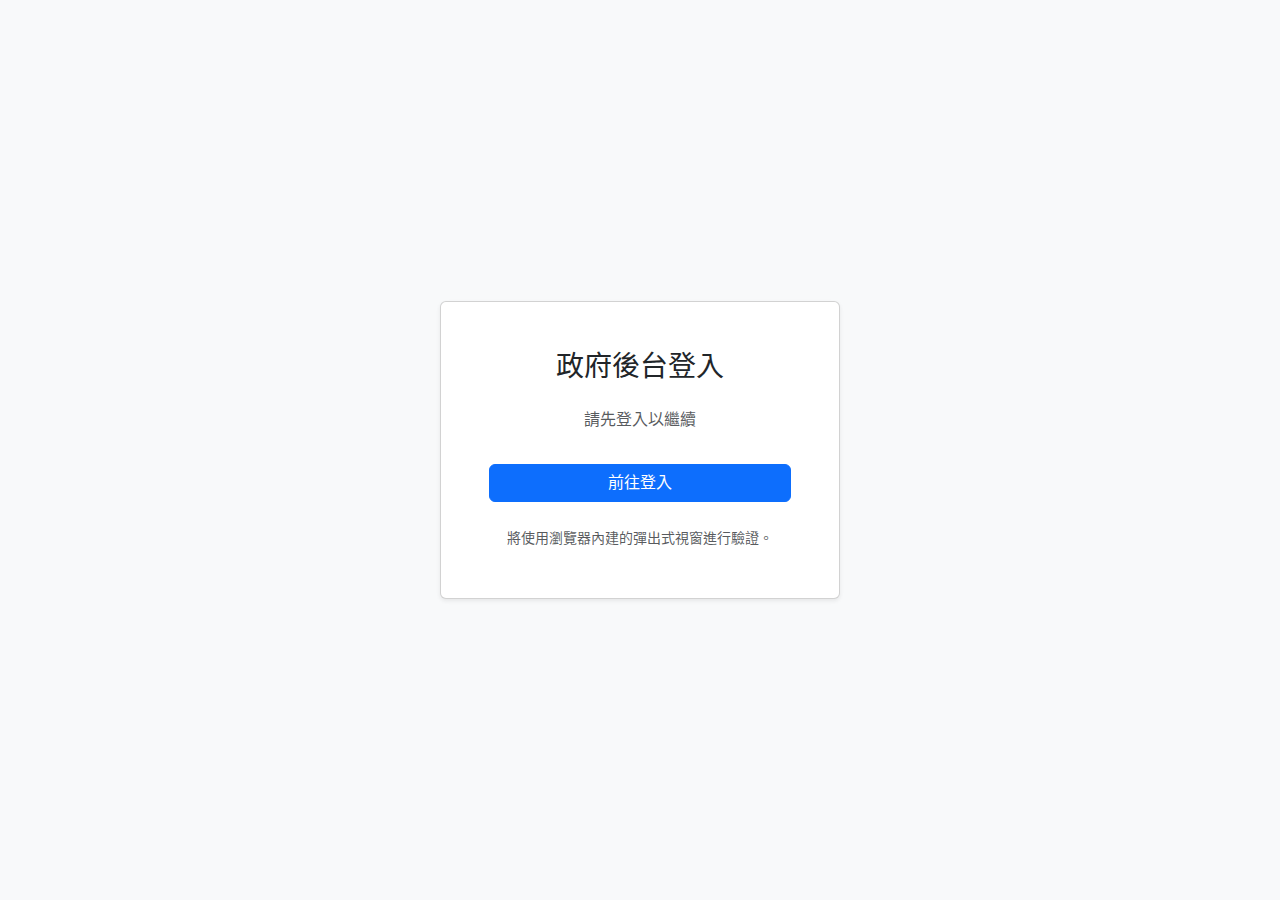
<file: login.html>
<!DOCTYPE html>
<html lang="zh-TW">
<head>
    <meta charset="UTF-8">
    <meta name="viewport" content="width=device-width, initial-scale=1.0">
    <title>後台登入</title>
    <link href="https://cdn.jsdelivr.net/npm/bootstrap@5.3.0/dist/css/bootstrap.min.css" rel="stylesheet">
    <style>
        body {
            display: flex;
            align-items: center;
            justify-content: center;
            height: 100vh;
            background-color: #f8f9fa;
        }
        .login-card {
            width: 100%;
            max-width: 400px;
            padding: 2rem;
        }
    </style>
</head>
<body>
    <div class="card login-card shadow-sm">
        <div class="card-body">
            <h3 class="card-title text-center mb-4">政府後台登入</h3>
            <p class="text-center text-muted">請先登入以繼續</p>
            <div class="d-grid">
                <a href="/admin" class="btn btn-primary mt-3">前往登入</a>
            </div>
            <div class="text-center mt-4">
                <small class="text-muted">將使用瀏覽器內建的彈出式視窗進行驗證。</small>
            </div>
        </div>
    </div>
</body>
</html>
</file>
